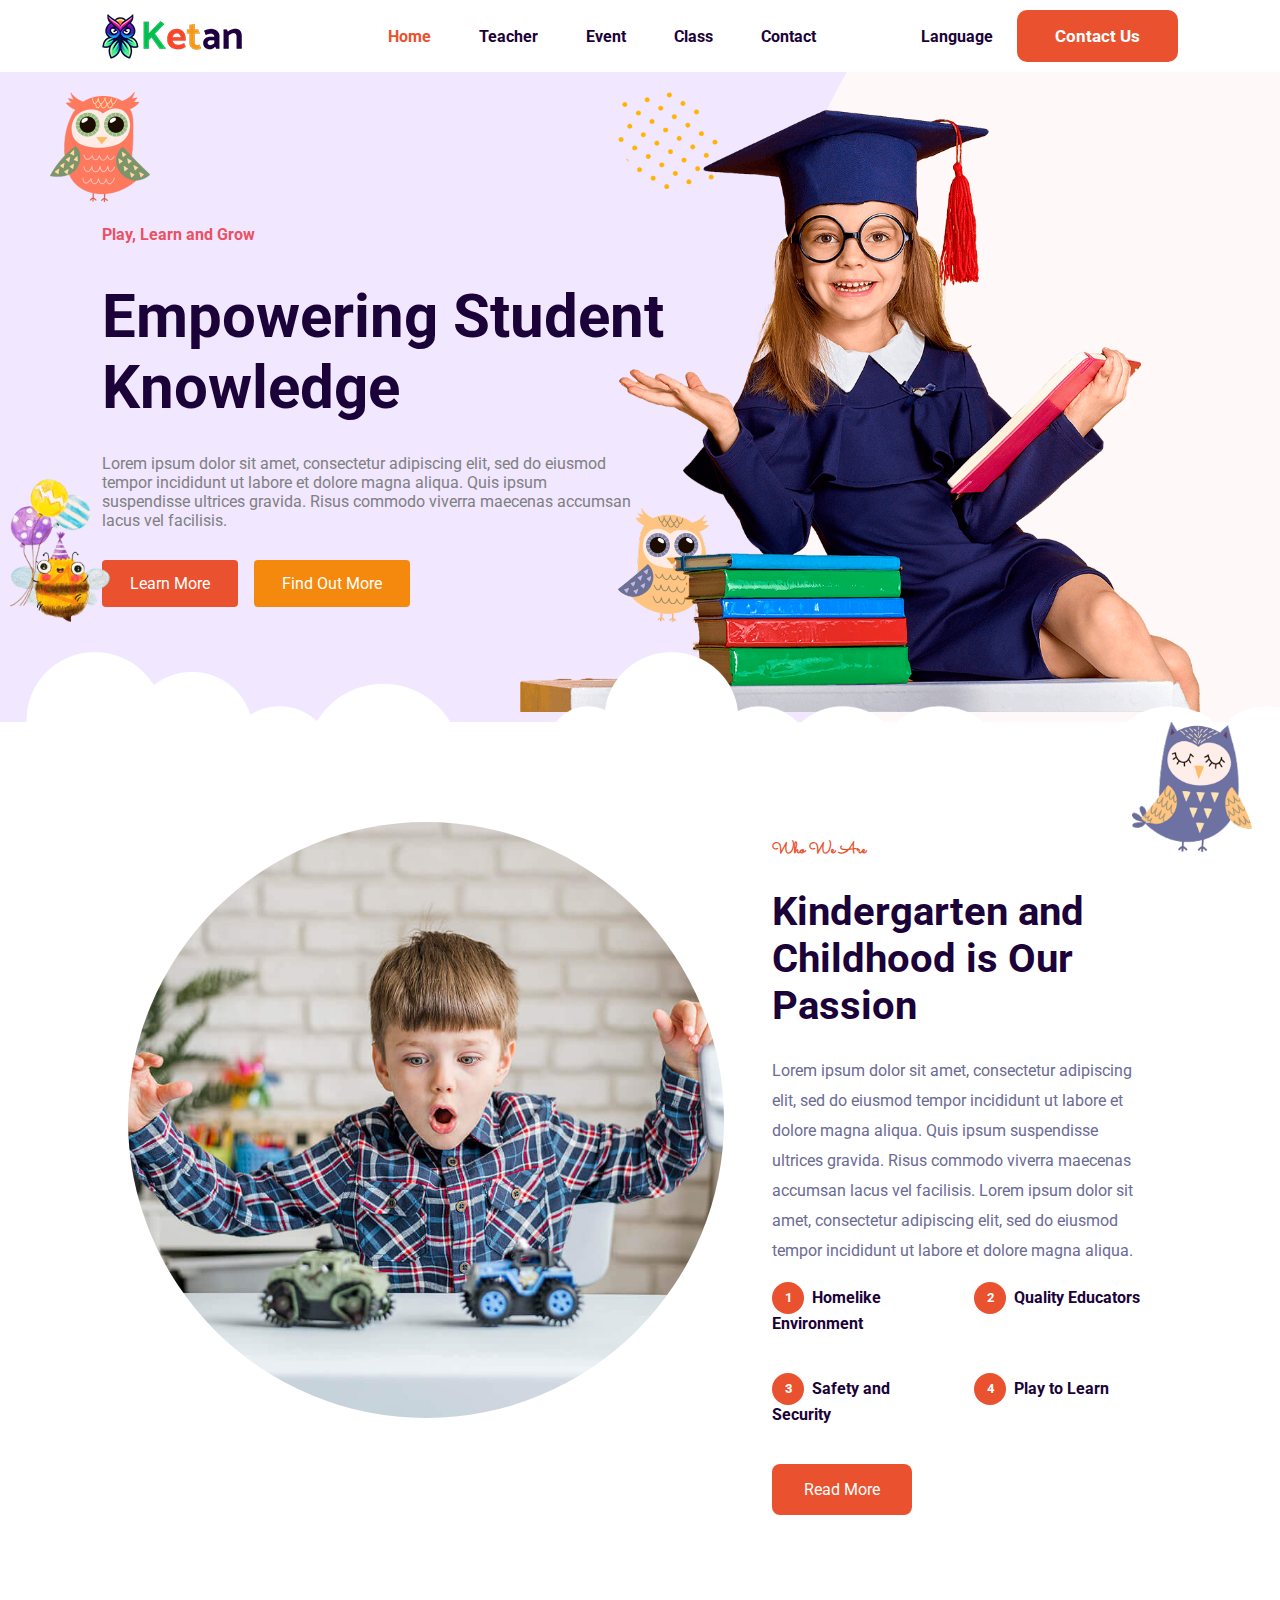
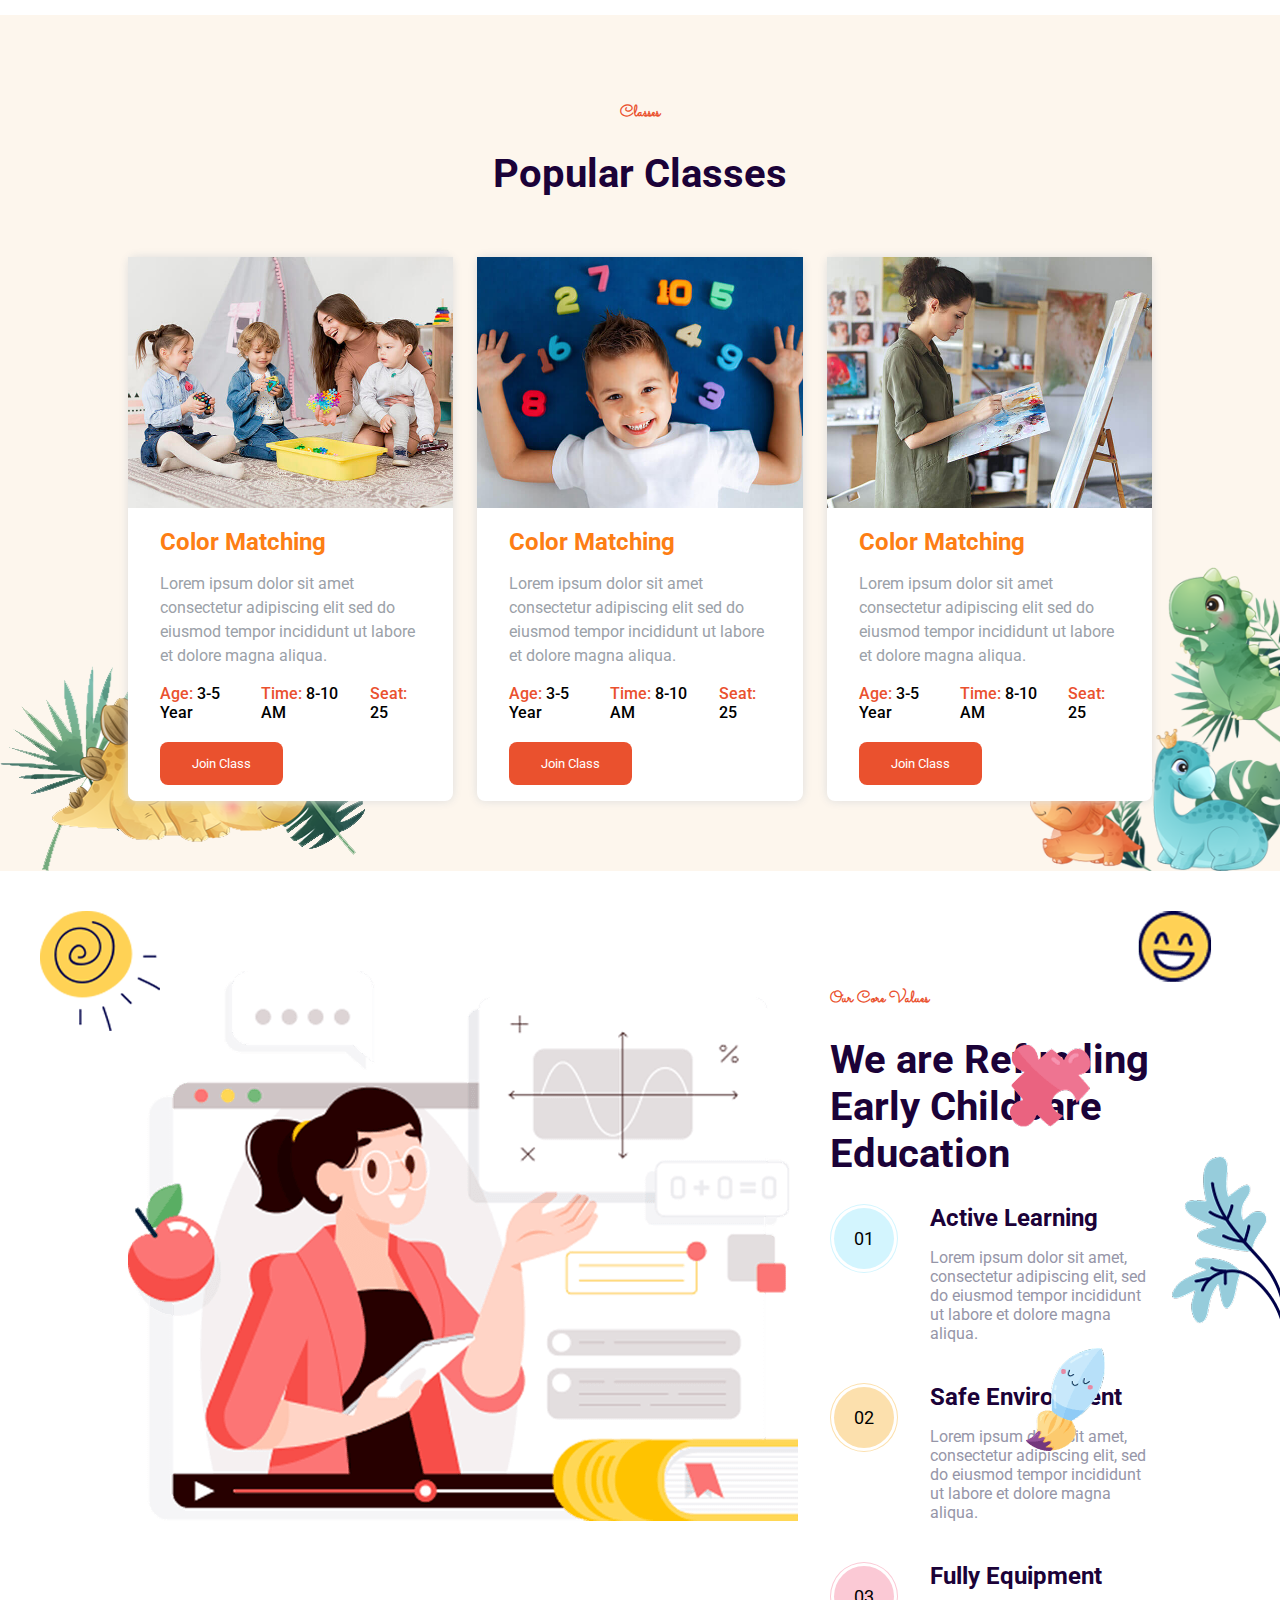
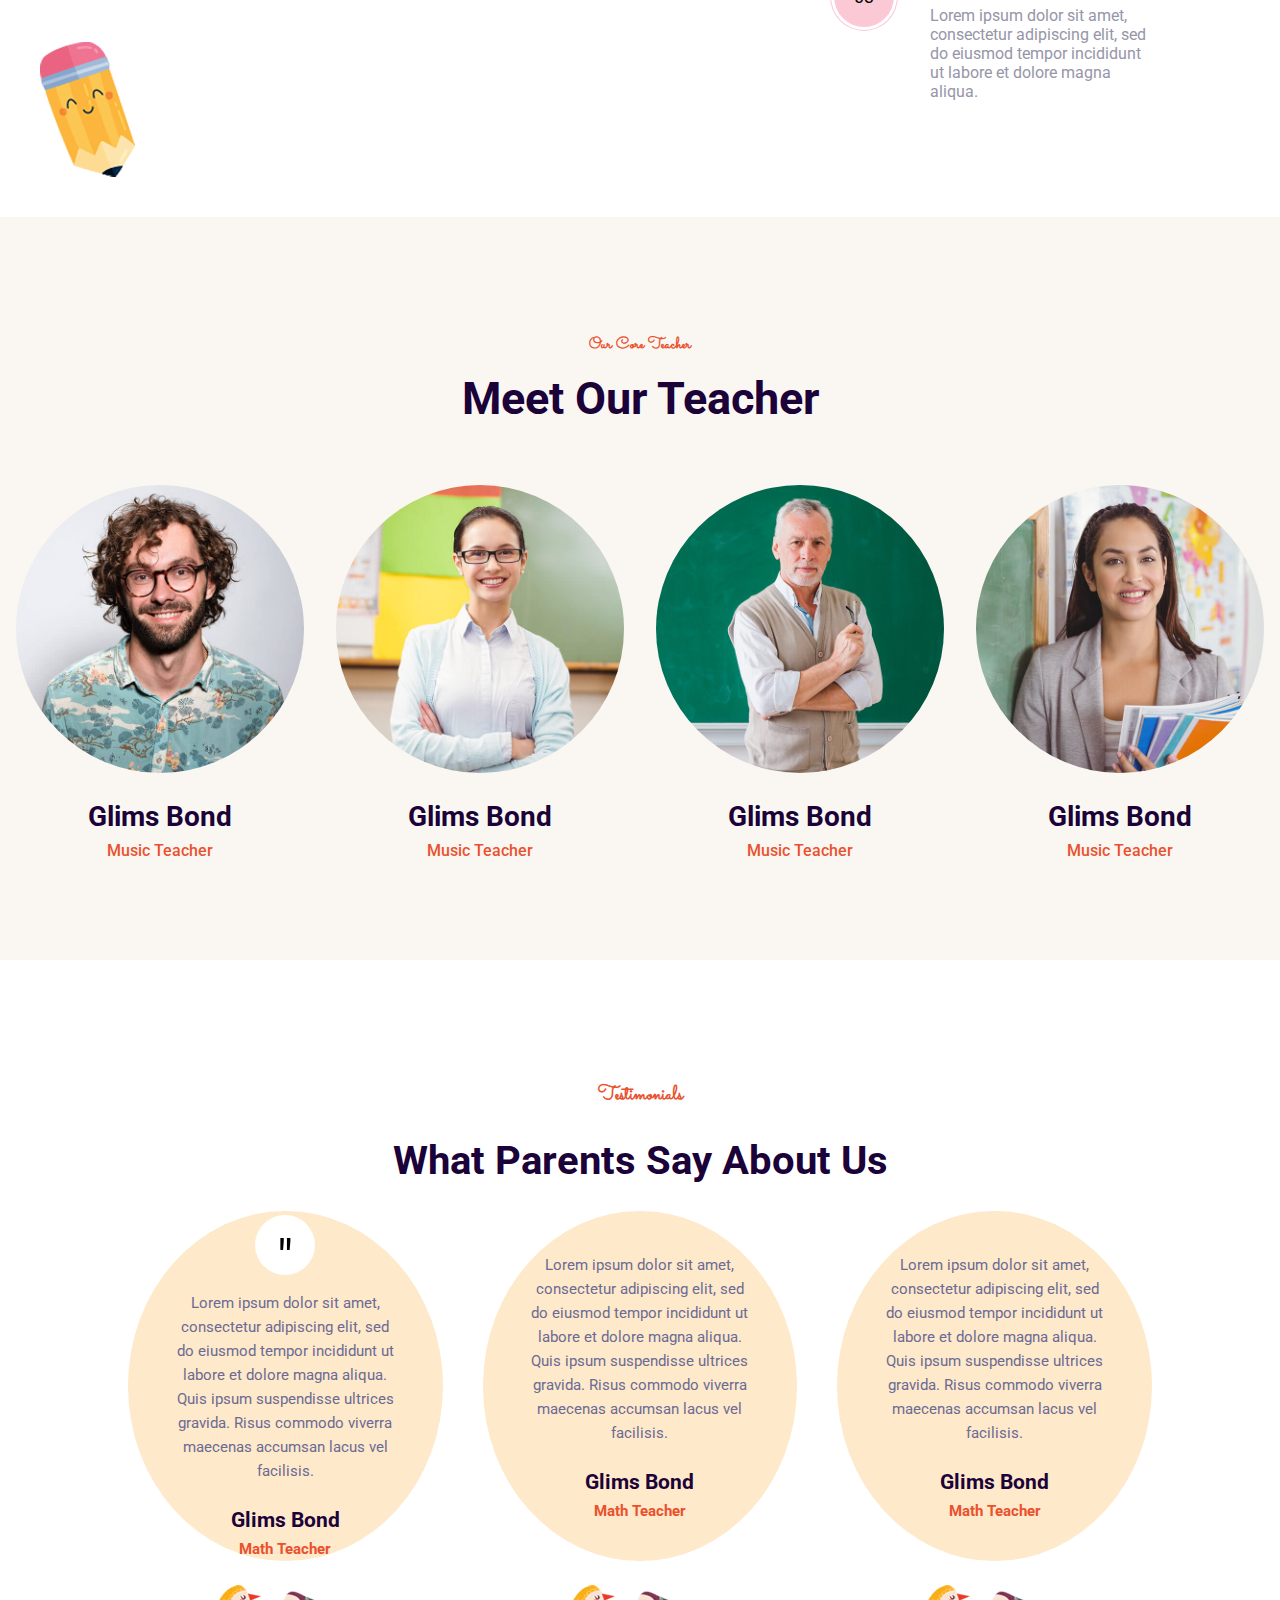
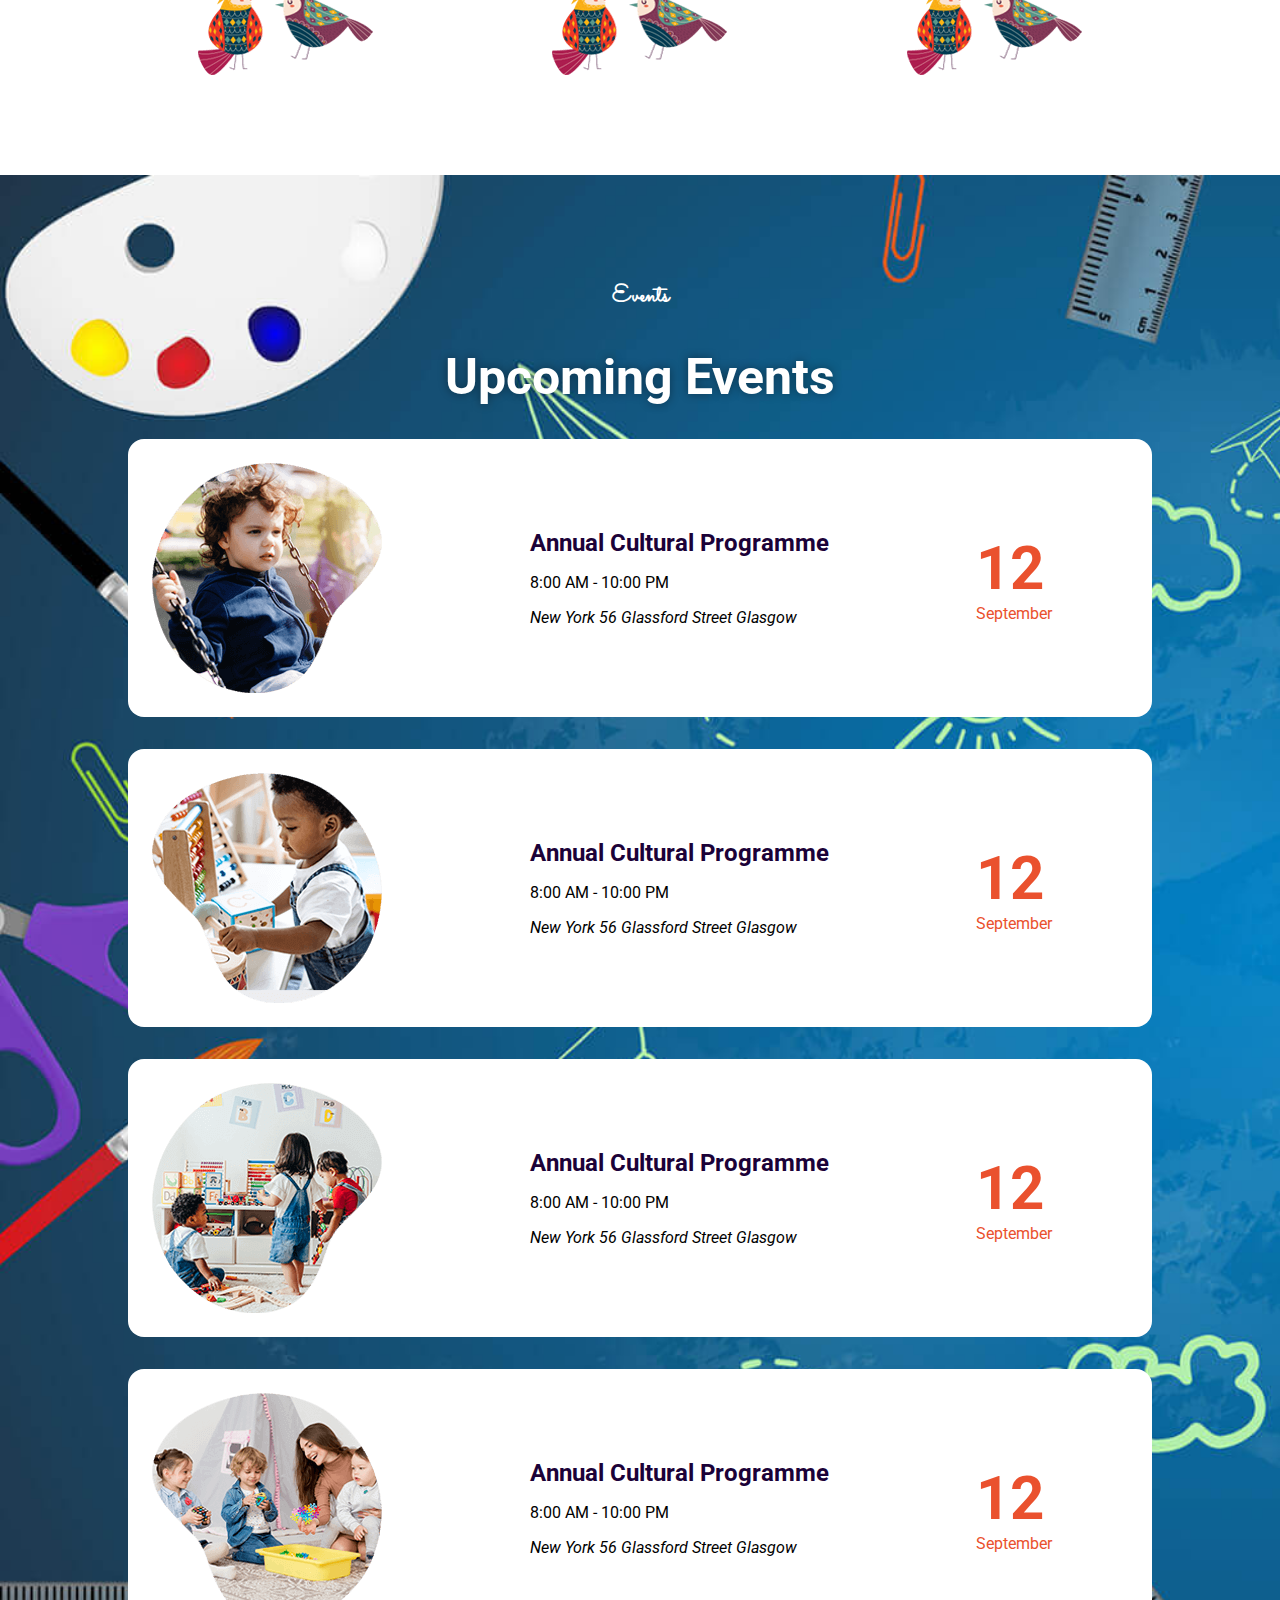
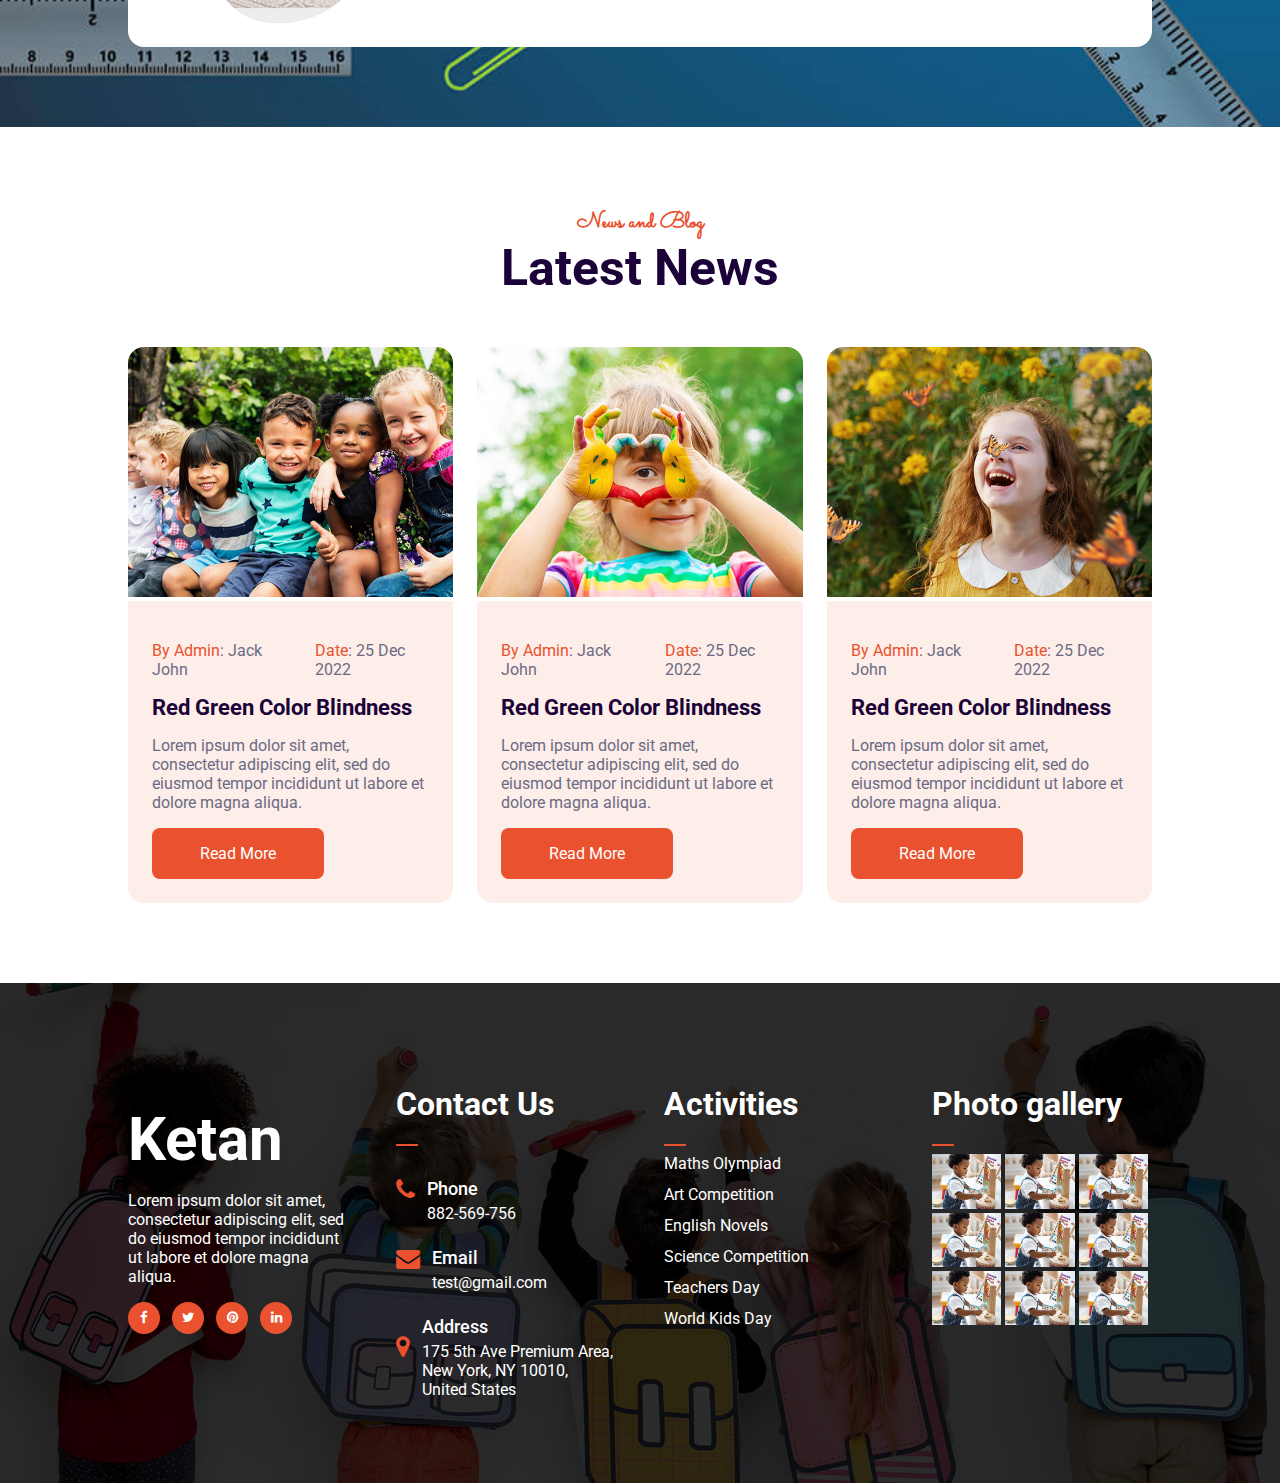
<file: index.html>
<!DOCTYPE html>
<html lang="en">
<head>
    <meta charset="UTF-8">
    <meta name="viewport" content="width=device-width, initial-scale=1.0">
    <link rel="preconnect" href="https://fonts.googleapis.com">
    <link rel="preconnect" href="https://fonts.gstatic.com" crossorigin>
    <link href="https://fonts.googleapis.com/css2?family=Roboto:ital,wght@0,100;0,300;0,400;0,500;0,700;0,900;1,100;1,300;1,400;1,500;1,700;1,900&family=Rubik:ital,wght@0,300;0,400;0,500;0,600;0,700;0,800;0,900;1,300;1,400;1,500;1,600;1,700;1,800;1,900&display=swap" rel="stylesheet">
    <link rel="stylesheet" href="https://fonts.googleapis.com/css2?family=Material+Symbols+Outlined:opsz,wght,FILL,GRAD@20..48,100..700,0..1,-50..200" />
    <link href="https://fonts.googleapis.com/css2?family=Sacramento&display=swap" rel="stylesheet">
    <link rel="stylesheet" href="css/index.css" />
    <link rel="stylesheet" href="https://cdnjs.cloudflare.com/ajax/libs/font-awesome/4.7.0/css/font-awesome.css" />
    <link rel="stylesheet" href="https://cdn.jsdelivr.net/npm/swiper@10/swiper-bundle.min.css" />
    <title>Homepage</title>
</head>
<body>
    <div>
        <nav>
            <img src="images/logo.png" />
            <ul>
                <li><a href="index.html" style="color: #ea512e;">Home</a></li>
                <li><a href="teacher.html">Teacher</a></li>
                <li><a href="event.html">Event</a></li>
                <li><a href="class.html">Class</a></li>
                <li><a href="contact.html">Contact</a></li>
            </ul>
            <div class="tool-button">
                <a href="#">Language</a>
                <button><a href="contact.html" style="color: white">Contact Us</a></button>
            </div>
            <div class="toolbar">
                <span class="material-symbols-outlined">
                    more_horiz
                </span>
                <span class="material-symbols-outlined toggler">
                    menu
                    <div class="dropdown">
                        <a href="index.html">Home</a>
                        <a href="#">Teacher</a>
                        <a href="#">Event</a>
                        <a href="#">Class</a>
                        <a href="#">Contact</a>
                    </div>
                </span>
            </div>
        </nav>

        <div class="hero">
            <div class="header">
                <h6>Play, Learn and Grow</h6>
                <h1>Empowering Student Knowledge</h1>
                <p>Lorem ipsum dolor sit amet, consectetur adipiscing elit, sed do eiusmod tempor incididunt ut labore et dolore magna aliqua. Quis ipsum suspendisse ultrices gravida. Risus commodo viverra maecenas accumsan lacus vel facilisis.</p>
                <div class="toolbar">
                    <button class="learn-more">Learn More</button>
                    <button class="find-more">Find Out More</button>
                </div>
                <img src="images/banner-shape-1.png" class="banner-1" />
                <img src="images/banner-shape-2.png" class="banner-2" />
                <img src="images/banner-shape-3.png" class="banner-3" />
                <img src="images/banner-shape-4.png" class="banner-4" />
            </div>
            <div class="circle">
                <img src="images/education-girl.png" class="girl" />
            </div>
            <img src="images/banner-bg-shape-1.png" class="cloud" />
        </div>

        <div class="child-section">
            <div class="single-child-box">
                <img src="images/who-we-are.jpg" class="single-child" />
            </div>
            <div style="position: relative;">
                <img src="images/who-we-are-shape.png" class="owl" />
                <p class="who-we-are">Who We Are</p>
                <h1 class="title">Kindergarten and Childhood is Our Passion</h1>
                <p class="desc">
                    Lorem ipsum dolor sit amet, consectetur adipiscing elit, sed do eiusmod tempor incididunt ut labore et dolore magna aliqua. Quis ipsum suspendisse ultrices gravida. 
                    Risus commodo viverra maecenas accumsan lacus vel facilisis.
                    Lorem ipsum dolor sit amet, consectetur adipiscing elit, sed do eiusmod tempor incididunt ut labore et dolore magna aliqua.
                </p>

                <div class="list-box">
                    <div class="container">
                        <button>1</button>
                        <span>Homelike Environment</span>
                    </div>

                    <div class="container">
                        <button>2</button>
                        <span>Quality Educators</span>
                    </div>
                </div>

                <div class="list-box">
                    <div class="container">
                        <button>3</button>
                        <span>Safety and Security</span>
                    </div>

                    <div class="container">
                        <button>4</button>
                        <span>Play to Learn</span>
                    </div>
                </div>

                <button class="read-more">Read More</button>

            </div>
        </div>

        <div class="popular-classes">
            <p class="head">Classes</p>
            <h1 class="title">Popular Classes</h1>
            <div class="card-box">
                <div class="card">
                    <div class="card-image">
                        <img src="images/class-1.jpg" />
                    </div>
                    <div class="card-content">
                        <h2>Color Matching</h2>
                        <p>
                            Lorem ipsum dolor sit amet consectetur adipiscing elit sed 
                            do eiusmod tempor incididunt ut labore et dolore magna aliqua.
                        </p>
                        <div class="dashed-line"></div>
                        <div class="info">
                            <div>
                                <label style="color:#ea512e">Age:</label>
                                <label>3-5 Year</label>
                            </div>

                            <div>
                                <label style="color:#ea512e">Time:</label>
                                <label>8-10 AM</label>
                            </div>

                            <div>
                                <label style="color:#ea512e">Seat:</label>
                                <label>25</label>
                            </div>
                        </div>
                        <button class="class-btn">Join Class</button>
                    </div>
                </div>

                <div class="card">
                    <div class="card-image">
                        <img src="images/class-2.jpg" />
                    </div>
                    <div class="card-content">
                        <h2>Color Matching</h2>
                        <p>
                            Lorem ipsum dolor sit amet consectetur adipiscing elit sed 
                            do eiusmod tempor incididunt ut labore et dolore magna aliqua.
                        </p>
                        <div class="dashed-line"></div>
                        <div class="info">
                            <div>
                                <label style="color:#ea512e">Age:</label>
                                <label>3-5 Year</label>
                            </div>

                            <div>
                                <label style="color:#ea512e">Time:</label>
                                <label>8-10 AM</label>
                            </div>

                            <div>
                                <label style="color:#ea512e">Seat:</label>
                                <label>25</label>
                            </div>
                        </div>
                        <button class="class-btn">Join Class</button>
                    </div>
                </div>

                <div class="card">
                    <div class="card-image">
                        <img src="images/class-3.jpg" />
                    </div>
                    <div class="card-content">
                        <h2>Color Matching</h2>
                        <p>
                            Lorem ipsum dolor sit amet consectetur adipiscing elit sed 
                            do eiusmod tempor incididunt ut labore et dolore magna aliqua.
                        </p>
                        <div class="dashed-line"></div>
                        <div class="info">
                            <div>
                                <label style="color:#ea512e">Age:</label>
                                <label>3-5 Year</label>
                            </div>

                            <div>
                                <label style="color:#ea512e">Time:</label>
                                <label>8-10 AM</label>
                            </div>

                            <div>
                                <label style="color:#ea512e">Seat:</label>
                                <label>25</label>
                            </div>
                        </div>
                        <button class="class-btn">Join Class</button>
                    </div>
                </div>

                
            </div>
            <img src="images/class-shape-1.png" class="bottom-left" />
            <img src="images/class-shape-2.png" class="bottom-right" />
        </div>

        <div class="teacher">
            <img src="images/value-1.png" class="teacher-pic" />
            <div>
                <div>
                    <p class="core">Our Core Values</p>
                    <h1 class="title">We are Refunding Early Childcare Education</h1>
                </div>
                <div class="badge-container">
                    <div class="badge">
                        <div class="circle-one">
                            <div>01</div>
                        </div>
                        <div>
                            <h4>Active Learning</h4>
                            <p>
                                Lorem ipsum dolor sit amet, consectetur adipiscing elit, 
                                sed do eiusmod tempor incididunt ut labore et dolore magna aliqua.
                            </p>
                        </div>
                    </div>

                    <div class="badge">
                        <div class="circle-two">
                            <div>02</div>
                        </div>
                        <div>
                            <h4>Safe Environment</h4>
                            <p>
                                Lorem ipsum dolor sit amet, consectetur adipiscing elit, 
                                sed do eiusmod tempor incididunt ut labore et dolore magna aliqua.
                            </p>
                        </div>
                    </div>


                    <div class="badge">
                        <div class="circle-three">
                            <div>03</div>
                        </div>
                        <div>
                            <h4>Fully Equipment</h4>
                            <p>
                                Lorem ipsum dolor sit amet, consectetur adipiscing elit, 
                                sed do eiusmod tempor incididunt ut labore et dolore magna aliqua.
                            </p>
                        </div>
                    </div>
                </div>
            </div>
            <img src="images/value-shape-1.png" class="shape-1" />
            <img src="images/value-shape-3.png" class="shape-2" />
            <img src="images/value-shape-2.png" class="shape-3" />
        </div>

        <div class="team">
            <p class="core-team">Our Core Teacher</p>
            <h1 class="meet-our">Meet Our Teacher</h1>
            <div class="container">
                <div style="position: relative;" class="one">
                    <img src="images/teacher-1.jpg" />
                    <h2>Glims Bond</h2>
                    <p>Music Teacher</p>
                    <div class="social">
                        <button><i class="fa fa-facebook"></i></button>
                        <button><i class="fa fa-twitter"></i></button>
                        <button><i class="fa fa-linkedin"></i></button>
                        <button><i class="fa fa-instagram"></i></button>
                    </div>
                </div>

                <div>
                    <img src="images/teacher-2.jpg" />
                    <h2>Glims Bond</h2>
                    <p>Music Teacher</p>
                </div>

                <div>
                    <img src="images/teacher-3.jpg" />
                    <h2>Glims Bond</h2>
                    <p>Music Teacher</p>
                </div>

                <div>
                    <img src="images/teacher-4.jpg" />
                    <h2>Glims Bond</h2>
                    <p>Music Teacher</p>
                </div>
            </div>
        </div>

        <div class="feedback">
            <p class="subtitle">Testimonials</p>
            <h1 class="title">What Parents Say About Us</h1>
            <div class="swiper mySwiper">
                <div class="swiper-wrapper">
                  <div class="circle-box swiper-slide">
                    <div class="circle">
                        <button class="quote">"</button>
                        <p>Lorem ipsum dolor sit amet, consectetur adipiscing elit, sed do eiusmod tempor incididunt ut labore et dolore magna aliqua. Quis ipsum suspendisse ultrices gravida. Risus commodo viverra maecenas accumsan lacus vel facilisis.</p>
                        <h3>Glims Bond</h3>
                        <h5>Math Teacher</h5>
                    </div>
                    <img src="images/testimonials-2.png" />
                  </div>

                  <div class="circle-box swiper-slide">
                    <div class="circle">
                        <p>Lorem ipsum dolor sit amet, consectetur adipiscing elit, sed do eiusmod tempor incididunt ut labore et dolore magna aliqua. Quis ipsum suspendisse ultrices gravida. Risus commodo viverra maecenas accumsan lacus vel facilisis.</p>
                        <h3>Glims Bond</h3>
                        <h5>Math Teacher</h5>
                    </div>
                    <img src="images/testimonials-2.png" />
                  </div>

                  <div class="circle-box swiper-slide">
                    <div class="circle">
                        <p>Lorem ipsum dolor sit amet, consectetur adipiscing elit, sed do eiusmod tempor incididunt ut labore et dolore magna aliqua. Quis ipsum suspendisse ultrices gravida. Risus commodo viverra maecenas accumsan lacus vel facilisis.</p>
                        <h3>Glims Bond</h3>
                        <h5>Math Teacher</h5>
                    </div>
                    <img src="images/testimonials-2.png" />
                  </div>

                  <div class="circle-box swiper-slide">
                    <div class="circle">
                        <p>Lorem ipsum dolor sit amet, consectetur adipiscing elit, sed do eiusmod tempor incididunt ut labore et dolore magna aliqua. Quis ipsum suspendisse ultrices gravida. Risus commodo viverra maecenas accumsan lacus vel facilisis.</p>
                        <h3>Glims Bond</h3>
                        <h5>Math Teacher</h5>
                    </div>
                    <img src="images/testimonials-2.png" />
                  </div>

                  <div class="circle-box swiper-slide">
                    <div class="circle">
                        <p>Lorem ipsum dolor sit amet, consectetur adipiscing elit, sed do eiusmod tempor incididunt ut labore et dolore magna aliqua. Quis ipsum suspendisse ultrices gravida. Risus commodo viverra maecenas accumsan lacus vel facilisis.</p>
                        <h3>Glims Bond</h3>
                        <h5>Math Teacher</h5>
                    </div>
                    <img src="images/testimonials-2.png" />
                  </div>

                  <div class="circle-box swiper-slide">
                    <div class="circle">
                        <p>Lorem ipsum dolor sit amet, consectetur adipiscing elit, sed do eiusmod tempor incididunt ut labore et dolore magna aliqua. Quis ipsum suspendisse ultrices gravida. Risus commodo viverra maecenas accumsan lacus vel facilisis.</p>
                        <h3>Glims Bond</h3>
                        <h5>Math Teacher</h5>
                    </div>
                    <img src="images/testimonials-2.png" />
                  </div>

                  <div class="circle-box swiper-slide">
                    <div class="circle">
                        <p>Lorem ipsum dolor sit amet, consectetur adipiscing elit, sed do eiusmod tempor incididunt ut labore et dolore magna aliqua. Quis ipsum suspendisse ultrices gravida. Risus commodo viverra maecenas accumsan lacus vel facilisis.</p>
                        <h3>Glims Bond</h3>
                        <h5>Math Teacher</h5>
                    </div>
                    <img src="images/testimonials-2.png" />
                  </div>
                </div>
              </div>
        </div>

        <div class="upcoming-events">
            <p class="subtitle">Events</p>
            <h1 class="title">Upcoming Events</h1>
            <div class="card-box">
                <div class="card">
                    <img src="images/event-1.png" />
                    <div class="content">
                        <h3>Annual Cultural Programme</h3>
                        <p>8:00 AM - 10:00 PM</p>
                        <address>New York 56 Glassford Street Glasgow</address>
                    </div>
                    <div class="calendar">
                        <h1>12</h1>
                        <p>September</p>
                    </div>
                </div>

                <div class="card">
                    <img src="images/event-2.png" />
                    <div class="content">
                        <h3>Annual Cultural Programme</h3>
                        <p>8:00 AM - 10:00 PM</p>
                        <address>New York 56 Glassford Street Glasgow</address>
                    </div>
                    <div class="calendar">
                        <h1>12</h1>
                        <p>September</p>
                    </div>
                </div>

                <div class="card">
                    <img src="images/event-3.png" />
                    <div class="content">
                        <h3>Annual Cultural Programme</h3>
                        <p>8:00 AM - 10:00 PM</p>
                        <address>New York 56 Glassford Street Glasgow</address>
                    </div>
                    <div class="calendar">
                        <h1>12</h1>
                        <p>September</p>
                    </div>
                </div>

                <div class="card">
                    <img src="images/event-4.png" />
                    <div class="content">
                        <h3>Annual Cultural Programme</h3>
                        <p>8:00 AM - 10:00 PM</p>
                        <address>New York 56 Glassford Street Glasgow</address>
                    </div>
                    <div class="calendar">
                        <h1>12</h1>
                        <p>September</p>
                    </div>
                </div>
            </div>
        </div>

        <div class="latest-news">
            <p class="subtitle">News and Blog</p>
            <h1 class="title">Latest News</h1>
            <div class="container">
                <div class="card">
                    <div>
                        <img src="images/blog-1.jpg" />
                    </div>
                    <div class="card-content">
                        <div class="action">
                            <p><font color="#ea512e">By Admin</font>: Jack John</p>
                            <p><font color="#ea512e">Date</font>: 25 Dec 2022</p>
                        </div>
                        <h3>Red Green Color Blindness</h3>
                        <p>Lorem ipsum dolor sit amet, consectetur adipiscing elit, sed do eiusmod tempor incididunt ut labore et dolore magna aliqua.</p>
                        <button>Read More</button>
                    </div>
                </div>

                <div class="card">
                    <div>
                        <img src="images/blog-2.jpg" />
                    </div>
                    <div class="card-content">
                        <div class="action">
                            <p><font color="#ea512e">By Admin</font>: Jack John</p>
                            <p><font color="#ea512e">Date</font>: 25 Dec 2022</p>
                        </div>
                        <h3>Red Green Color Blindness</h3>
                        <p>Lorem ipsum dolor sit amet, consectetur adipiscing elit, sed do eiusmod tempor incididunt ut labore et dolore magna aliqua.</p>
                        <button>Read More</button>
                    </div>
                </div>

                <div class="card">
                    <div>
                        <img src="images/blog-3.jpg" />
                    </div>
                    <div class="card-content">
                        <div class="action">
                            <p><font color="#ea512e">By Admin</font>: Jack John</p>
                            <p><font color="#ea512e">Date</font>: 25 Dec 2022</p>
                        </div>
                        <h3>Red Green Color Blindness</h3>
                        <p>Lorem ipsum dolor sit amet, consectetur adipiscing elit, sed do eiusmod tempor incididunt ut labore et dolore magna aliqua.</p>
                        <button>Read More</button>
                    </div>
                </div>
            </div>
        </div>

        <div class="footer">
            <div class="dark">
                <div class="card-first">
                    <h1>Ketan</h1>
                    <p>Lorem ipsum dolor sit amet, consectetur adipiscing elit, sed do eiusmod tempor incididunt ut labore et dolore magna aliqua.</p>
                    <div class="icon-box">
                        <button><i class="fa fa-facebook"></i></button>
                        <button><i class="fa fa-twitter"></i></button>
                        <button><i class="fa fa-pinterest"></i></button>
                        <button><i class="fa fa-linkedin"></i></button>
                    </div>
                </div>

                <div class="card-second">
                    <div class="border-bottom">
                        <h1>Contact Us</h1>
                        <hr width="10%" align="left" size="4" color="#ea512e" />
                    </div>

                    <div class="box">
                        <i class="fa fa-phone"></i>
                        <div>
                            <h4>Phone</h4>
                            <span>882-569-756</span>
                        </div>
                    </div>

                    <div class="box">
                        <i class="fa fa-envelope"></i>
                        <div>
                            <h4>Email</h4>
                            <span>test@gmail.com</span>
                        </div>
                    </div>

                    <div class="box">
                        <i class="fa fa-map-marker"></i>
                        <div>
                            <h4>Address</h4>
                            <span>175 5th Ave Premium Area, New York, NY 10010, United States</span>
                        </div>
                    </div>
                </div>

                <div class="card-third">
                    <div class="border-bottom">
                        <h1>Activities</h1>
                        <hr width="10%" align="left" size="4" color="#ea512e" />
                    </div>
                    <ul>
                        <li><a href="#">Maths Olympiad</a></li>
                        <li><a href="#">Art Competition</a></li>
                        <li><a href="#">English Novels</a></li>
                        <li><a href="#">Science Competition</a></li>
                        <li><a href="#">Teachers Day</a></li>
                        <li><a href="#">World Kids Day</a></li>
                    </ul>
                </div>

                <div class="card-four">
                    <div class="border-bottom">
                        <h1>Photo gallery</h1>
                        <hr width="10%" align="left" size="4" color="#ea512e" />
                    </div>
                    <div class="gallery">
                        <img src="images/footer-gallery-1.jpg" />
                        <img src="images/footer-gallery-1.jpg" />
                        <img src="images/footer-gallery-1.jpg" />
                        <img src="images/footer-gallery-1.jpg" />
                        <img src="images/footer-gallery-1.jpg" />
                        <img src="images/footer-gallery-1.jpg" />
                        <img src="images/footer-gallery-1.jpg" />
                        <img src="images/footer-gallery-1.jpg" />
                        <img src="images/footer-gallery-1.jpg" />
                    </div>
                </div>
            </div>
        </div>
    </div>
    <script src="https://cdn.jsdelivr.net/npm/swiper@10/swiper-bundle.min.js"></script>
    <script>
        var swiper = new Swiper(".mySwiper", {
            slidesPerView: 3,
            spaceBetween: 40
        });
    </script>
</body>
</html>
</file>
<file: css/index.css>
* {
    box-sizing: border-box;
    font-family: 'Roboto', sans-serif;
}

body {
    padding: 0;
    margin: 0
}

nav {
    display: flex;
    align-items: center;
    justify-content: space-between;
    padding: 10px 8%
}

nav ul {
    list-style: none;
    display: flex;
    gap: 48px
}

nav ul li a {
    text-decoration: none;
    color: #1b0238;
    font-weight: 700;
}

nav div {
    display: flex;
    align-items: center;
    gap: 24px
}

nav div a {
    text-decoration: none;
    color: #1b0238;
    font-weight: 700
}

nav div button {
    border: none;
    background: #ea512e;
    color: white;
    padding: 16px 38px;
    border-radius: 10px;
    font-size: 17px;
    font-weight: 400
}

.hero {
    height: 650px;
    background: #F1E7FF;
    display: flex;
    overflow: hidden;
    align-items: center;
    position: relative;
}

.toolbar {
    display: none;
}

.toolbar span {
    font-size: 40px
}

.toggler {
    position: relative;
}

.toggler .dropdown {
    display: none;
    flex-direction: column;
    position: absolute;
    width: 250px;
    background: white;
    top: 50px;
    right: 0;
    align-items: start;
    gap: 0;
    box-shadow: 0 0 8px rgba(0,0,0,0.2)
}

.toggler a {
    font-size: 16px;
    padding: 16px;
}

.toggler a:hover {
    background: #2C285E;
    width: 100%;
    color: white
}

.toggler:hover .dropdown {
    display: flex;
}


.hero .header {
    width: 60%;
    height: 100%
}

.hero .circle {
    width: 40%;
    background: #FEF8F8;
    height: 900px;
    border-top-left-radius: 50%;
    border-bottom-left-radius: 50%;
}

.hero .circle .girl {
    width: 680px;
    position: absolute;
    bottom: 10px;
    right: 80px
}

.cloud {
    position: absolute;
    bottom: -110px
}

.hero .header {
    display: flex;
    flex-direction: column;
    justify-content: center;
    padding-left: 8%;
    position: relative;
}

.hero .header h6 {
    color: #EA5164;
    font-size: 16px;
}

.hero .header h1 {
    color: #1B0238;
    font-size: 60px;
    padding: 0;
    margin-top: 0;
    margin-bottom: 15px
}

.hero .header p {
    color: gray;
    padding: 0;
    margin-bottom: 30px;
    padding-right: 20%
}

.hero .header .toolbar {
    display: flex;
    gap: 16px
}

.hero .header .learn-more {
    border: none;
    background: #ea512e;
    padding: 14px 28px;
    color: white;
    border-radius: 4px;
    font-size: 16px
}

.hero .header .find-more {
    border: none;
    background: #f5890d;
    padding: 14px 28px;
    color: white;
    border-radius: 4px;
    font-size: 16px
}

.hero .banner-1 {
    position: absolute;
    top: 20px;
    left: 50px;
    width: 100px;
    animation: move 3s infinite linear alternate
}

.hero .banner-2 {
    position: absolute;
    top: 20px;
    right: 50px;
    width: 100px;
    animation: move2 3s infinite linear alternate
}

.hero .banner-3 {
    position: absolute;
    bottom: 100px;
    left: 10px;
    width: 100px;
    animation: move 3s infinite linear alternate
}

.hero .banner-4 {
    position: absolute;
    bottom: 100px;
    right: 50px;
    width: 100px;
    animation: move2 3s infinite linear alternate
}

.child-section {
    padding: 100px 10%;
    display: flex;
    gap: 48px
}

.child-section .title {
    font-size: 40px;
    color:#1B0238
}

.child-section .desc {
    color: #6B6B94;
    line-height: 30px
}

.child-section .list-box {
    display: flex;
    margin-bottom: 40px;
    gap: 24px
}

.child-section .list-box button {
    background: #ea512e;
    color: white;
    border: none;
    width: 32px;
    height: 32px;
    border-radius: 50%;
    margin-right: 4px;
    font-weight: 700;
}

.child-section .list-box span {
    color: #1B0238;
    font-weight: 700;
}

.child-section .list-box .container {
    width: 50%
}

.child-section .read-more {
    border: none;
    background: #ea512e;
    color: white;
    padding: 16px 32px;
    border-radius: 8px;
    font-size: 16px
}

.single-child {
    width: 596px;
    height: 596px;
    border-radius: 50%
}

.child-section .owl {
    position: absolute;
    top: -100px;
    right: -100px;
    width: 120px;
    animation: move-owl 3s infinite linear alternate
}

.child-section .who-we-are, .head {
    font-family: 'Sacramento', cursive;
    font-weight: 700;
    color:#ea512e
}

.popular-classes {
    padding: 70px 10%;
    background: #FDF6ED;
    position: relative;
}

.popular-classes .card-box {
    display: flex;
    gap: 24px;
    position: relative;
    z-index: 1;
}

.popular-classes .card-box .card {
    width: 100%;
    background: white;
    box-shadow: 0 0 10px #ddd;
    border-radius: 8px;
}

.popular-classes .card-box .card .card-image img {
    width: 100%
}

.popular-classes .card-box .card-content {
    padding: 16px 32px
}

.popular-classes .card-box .card-content h2 {
    color: #fd7e14;
    padding: 0;
    margin: 0
}

.popular-classes .card-box .card-content p {
    color: #9BA1A8;
    line-height: 24px;
}

.popular-classes .card-box .card-content .info {
    display: flex;
    gap: 16px;
}

.popular-classes .card-box .card-content .class-btn {
    background:#ea512e;
    color: white;
    border: none;
    border-radius: 8px;
    padding: 14px 32px ;
    margin-top: 20px
}

.popular-classes .card-box .card-content .info label{
    font-weight: 500;
}

.popular-classes .title, .popular-classes .head{
    text-align: center;
}

.popular-classes .title {
    font-size: 40px;
    color:#1B0238;
    margin-bottom: 60px;
}

.popular-classes .card-image {
    overflow: hidden
}

.popular-classes .card-image:hover img {
    transform: scale(1.3);
    transition: 0.3s;
}

.popular-classes .bottom-left {
    position: absolute;
    bottom: 0;
    left: 0
}

.popular-classes .bottom-right {
    position: absolute;
    bottom: 0;
    right: 0;
    width: 250px
}


.teacher {
    padding: 100px 10%;
    display: flex;
    gap: 32px;
    align-items: start;
    position: relative;
}

.teacher .shape-1 {
    position: absolute;
    top: 40px;
    left: 40px
}

.teacher .shape-3 {
    position: absolute;
    bottom: 40px;
    left: 40px
}

.teacher .shape-2 {
    position: absolute;
    top: 40px;
    right: 0
}


.teacher .core {
    font-family: 'Sacramento', cursive;
    font-weight: 700;
    color:#ea512e
}

.teacher .title {
    color: #1B0238;
    font-size: 40px
}

.teacher .badge {
    display: flex;
    gap: 32px;
    align-items: start;
}

.teacher .badge h4 {
    padding: 0;
    margin: 0;
    font-size: 24px;
    color: #1B0238
}

.teacher .badge p {
    color: #9696a8
}

.teacher .circle-one {
    border: 1px solid #d3f5fe;
    padding: 3px;
    border-radius: 50%;
}

.teacher .circle-one div {
    background: #d3f5fe;
    padding: 20px;
    font-size: 18px;
    border-radius: 50%;
}

.teacher .badge:hover .circle-one{
    border-color: #EA512E
}

.teacher .badge:hover .circle-one div{
    background: #EA512E;
    color: white
}

.teacher .circle-two {
    border: 1px solid #fce0ad;
    padding: 3px;
    border-radius: 50%;
}

.teacher .circle-two div {
    background: #fce0ad;
    padding: 20px;
    font-size: 18px;
    border-radius: 50%;
}

.teacher .badge:hover .circle-two{
    border-color: #EA512E
}

.teacher .badge:hover .circle-two div{
    background: #EA512E;
    color: white
}

.teacher .circle-three {
    border: 1px solid #fbc9d5;
    padding: 3px;
    border-radius: 50%;
}

.teacher .circle-three div {
    background: #fbc9d5;
    padding: 20px;
    font-size: 18px;
    border-radius: 50%;
}

.teacher .badge:hover .circle-three{
    border-color: #EA512E
}

.teacher .badge:hover .circle-three div{
    background: #EA512E;
    color: white
}

.badge-container {
    display: flex;
    flex-direction: column;
    gap: 24px
}

.team {
    padding: 100px 16px;
    background: #FAF7F2;
    text-align: center;
}

.team .core-team {
    font-family: 'Sacramento', cursive;
    font-weight: 700;
    color:#ea512e
}

.team .meet-our {
    font-size: 45px;
    color: #1B0238;
    padding: 0;
    margin: 0;
    margin-bottom: 60px
}

.team .container {
    display: flex;
    gap: 32px;
    overflow: hidden;
}


.team .container h2 {
    color:#1B0238;
    font-size: 28px;
    margin-bottom: 8px
}

.team .container p {
    color: #EA512E;
    font-weight: 500;
    padding: 0;
    margin: 0
}

.team .container img {
    width: 100%;
    border-radius: 50%;
}

.team .social {
    position: absolute;
    bottom: -30%;
    left: 22%;
    display: flex;
    gap: 8px;
}

.team .container .one:hover .social {
    animation: slide 0.5s linear forwards 
}



.team .social button {
    border: none;
    width: 40px;
    height: 40px;
    border-radius: 50%;
    background: #ea512e;
    color: white
}

.swiper {
    width: 100%;
    height: 100%;
  }

  .swiper-slide {
    text-align: center;
    font-size: 18px;
    background: #fff;
    display: flex;
    justify-content: center;
    align-items: center;
  }

  .feedback {
    padding: 100px 10%;
  }

  .feedback .subtitle {
    font-family: 'Sacramento', cursive;
    font-weight: 700;
    color:#ea512e;
    font-size: 20px;
    text-align: center;
  }
  
  .feedback .title {
    color: #1B0238;
    font-size: 40px;
    text-align: center;
  }

  .feedback .swiper-wrapper .circle-box {
    width: 100%;
    display: flex;
    flex-direction: column;
    gap: 24px
  }


  .feedback .swiper-wrapper .circle {
    height: 350px;
    background: #FEE9CA;
    border-radius: 50%;
    display: flex;
    flex-direction: column;
    justify-content: center;
    padding: 0 48px
  }

  .feedback .swiper-wrapper .circle h3 {
    padding: 0;
    margin: 0;
    margin-top: 24px;
    margin-bottom: 8px;
    color: #1B0238
  }

  .feedback .swiper-wrapper .circle p {
    padding: 0;
    margin: 0;
    font-size: 15px;
    line-height: 24px;
    color:#6B6B94
  }

  .feedback .swiper-wrapper .circle h5 {
    padding: 0;
    margin: 0;
    color:#EA512E
  }

  .quote {
    border: none;
    background: white;
    width: 60px;
    height: 60px;
    border-radius: 50%;
    margin: 0 auto;
    font-size: 50px;
    padding-top: 15px;
    margin-bottom: 16px;
  }

.upcoming-events {
    background: url('../images/event-bg.jpg');
    background-size: cover;
    padding: 80px 10%
}

.upcoming-events .subtitle {
    text-align: center;
    font-family: 'Sacramento', cursive;
    font-weight: 700;
    color:white;
    font-size: 24px
}

.upcoming-events .title {
    font-size: 50px;
    color: white;
    text-align: center;
    text-shadow: 0 0 10px rgba(0,0,0,0.4);
}

.upcoming-events .card-box {
    display: flex;
    flex-direction: column;
    gap: 32px
}


.upcoming-events .card-box .card {
    background: white;
    display: flex;
    align-items: center;
    justify-content: space-between;
    padding: 24px;
    padding-right: 100px;
    border-radius: 16px;
}

.upcoming-events .card-box .content h3{
    font-size: 24px;
    color:#1b0238;
    padding: 0;
    margin: 0
}

.upcoming-events .card-box .calendar h1 {
    font-size: 60px;
    color:#EA512E;
    padding: 0;
    margin: 0
}

.upcoming-events .card-box .calendar p {
    color:#EA512E;
    padding: 0;
    margin: 0
}

.latest-news {
    padding: 80px 10%
}

.latest-news .subtitle {
    font-family: 'Sacramento', cursive;
    font-weight: 700;
    color:#ea512e;
    font-size: 22px;
    text-align: center;
    padding: 0;
    margin: 0
}

.latest-news .title {
    font-size: 50px;
    color: #1B0238;
    text-align: center;
    padding: 0;
    margin: 0;
    margin-bottom: 50px
}

.latest-news .container .card-content {
    background: #FDEEE9;
    padding: 24px;
    border-bottom-left-radius: 16px;
    border-bottom-right-radius: 16px;
}

.latest-news .container {
    display: flex;
    gap: 24px
}

.latest-news .container .card {
    width: 100%;
    overflow: hidden;
}

.latest-news .container img {
    width: 100%;
    border-top-left-radius: 16px;
    border-top-right-radius: 16px;
}

.latest-news .container img:hover {
    transform: scale(1.2);
    transition: 0.5s;
}

.latest-news .container .card-content h3 {
    font-size: 22px;
    color:#1B0238;
    padding: 0;
    margin: 0
}


.latest-news .container .card-content p {
    color: #6B6B84
}

.latest-news .container .card-content button {
    border: none;
    background: #ea512e;
    color: white;
    padding: 16px 48px;
    border-radius: 8px;
    font-size: 16px
}

.latest-news .container .card-content .action {
    display: flex;
    gap: 32px
}

.footer {
    height: 500px;
    background: url('../images/footer-bg.jpg');
    background-size: cover;
    background-position: center;
    color: white
}

.footer .dark {
    height: 100%;
    background: rgba(0,0,0,0.8);
    display: flex;
    gap: 48px;
    padding: 80px 10%
}

.footer .dark .card-first {
    width: 100%;
}

.footer .dark .card-first h1 {
    color: white;
    font-size: 60px;
    margin-bottom: 10px;
}

.footer .dark .card-first p {
    color: white;
}

.footer .dark .card-first button {
    border: none;
    width: 32px;
    height: 32px;
    background: #ea512e;
    color: white;
    border-radius: 50%
}

.footer .dark .card-first .icon-box {
    display: flex;
    gap: 12px
}


.footer .card-second {
    width: 100%
}

.footer .card-second .border-bottom h1 {
    color: white;
    font-size: 32px
}

.footer .card-second .box {
    display: flex;
    align-items: center;
    gap: 12px
}

.footer .card-second .box h4 {
    padding: 0;
    margin-bottom: 5px;
    font-size: 18px;
    font-weight: 500;
}

.footer .card-second .box i {
    font-size: 24px;
    color: #ea512e;
}

.footer .card-third {
    width: 100%
}

.footer .card-third ul {
    padding: 0;
    margin: 0;
    list-style: none;
}

.footer .card-third ul a {
    text-decoration: none;
    color: white;
    margin-bottom: 12px;
    display: block;
}

.footer .card-third ul a:hover {
    color: #ea512e;
}

.footer .card-four {
    width: 100%
}

.footer .card-four .gallery {
    display: flex;
    flex-wrap: wrap;
    gap: 4px
}

.footer .card-four .gallery img {
    width: calc(33.33% - 4px)
}

@keyframes move {
    0% {
        left: 50px
    }
    100% {
        left: 100px
    }
}

@keyframes move2 {
    0% {
        right: 50px
    }
    100% {
        right: 100px
    }
}

@keyframes move-owl {
    0% {
        right: -100px
    }
    100% {
        right: -50px
    }
}

@keyframes slide {
    0% {bottom: -30%}
    100% {bottom: 30%}
}

@media(max-width: 768px)
{
    .toolbar {
        display: flex;
    }

    .tool-button {
        display: none;
    }

    nav ul {
        display: none;
    }
    
    nav {
        padding: 10px 16px
    }

    nav img {
        width: 100px
    }

    .hero {
        flex-direction: column;
    }

    .hero .header {
        flex-direction: column;
    }

    .hero .circle{
        background: transparent;
        width: 100%;
        border-radius: 0;
    }

    .hero .cloud {
        display: none;
    }

    .hero .circle .girl {
        width: 100%;
        position: unset;
    }

    .hero .banner-1, .header .banner-2, .header .banner-3, .header .banner-4 {
        display: none;
    }

    .hero .header {
        align-items: center;
        text-align: center;
        width: 100%;
        padding: 24px
    }

    .hero .header h1, .hero .header h6 {
        margin: 0
    }

    .hero .header h1 {
        font-size: 24px;
        margin-top: 16px
    }

    .hero .header p {
        padding-right: 0
    }

    .child-section .owl {
        display: none;
    }

    .child-section {
        flex-direction: column;
        padding: 24px;
        padding-top: 40px;
    }

    .child-section .single-child {
        width: 420px;
        height: 420px

    }

    .single-child-box {
        display: flex;
        justify-content: center;
    }

    .child-section {
        gap: 0
    }

    .popular-classes {
        padding: 32px
    }

    .popular-classes .card-box {
        flex-direction: column;
    }

    .popular-classes .title {
        margin-bottom: 24px;
    }

    .popular-classes .bottom-left, .popular-classes .bottom-right{
        display: none;
    }

    .teacher {
        padding: 16px;
        flex-direction: column;
    }

    .teacher .teacher-pic {
        width: 100%
    }

    .teacher .shape-1 {
        display: none;
    }

    .teacher .shape-2 {
        display: none;
    }

    .teacher .shape-3 {
        display: none;
    }

    .team {
        padding: 16px
    }

    .team .container {
        flex-direction: column;
    }

    .team .meet-our {
        margin-bottom: 24px;
    }

    .upcoming-events {
        padding: 24px
    }

    .upcoming-events .card {
        flex-direction: column;
    }


    .latest-news {
        padding: 24px
    }

    .latest-news .container {
        flex-direction: column;
    }

    .footer {
        height: auto
    }

    .footer .dark {
        flex-direction: column;
        height: auto;
        padding: 24px
    }
}
</file>
